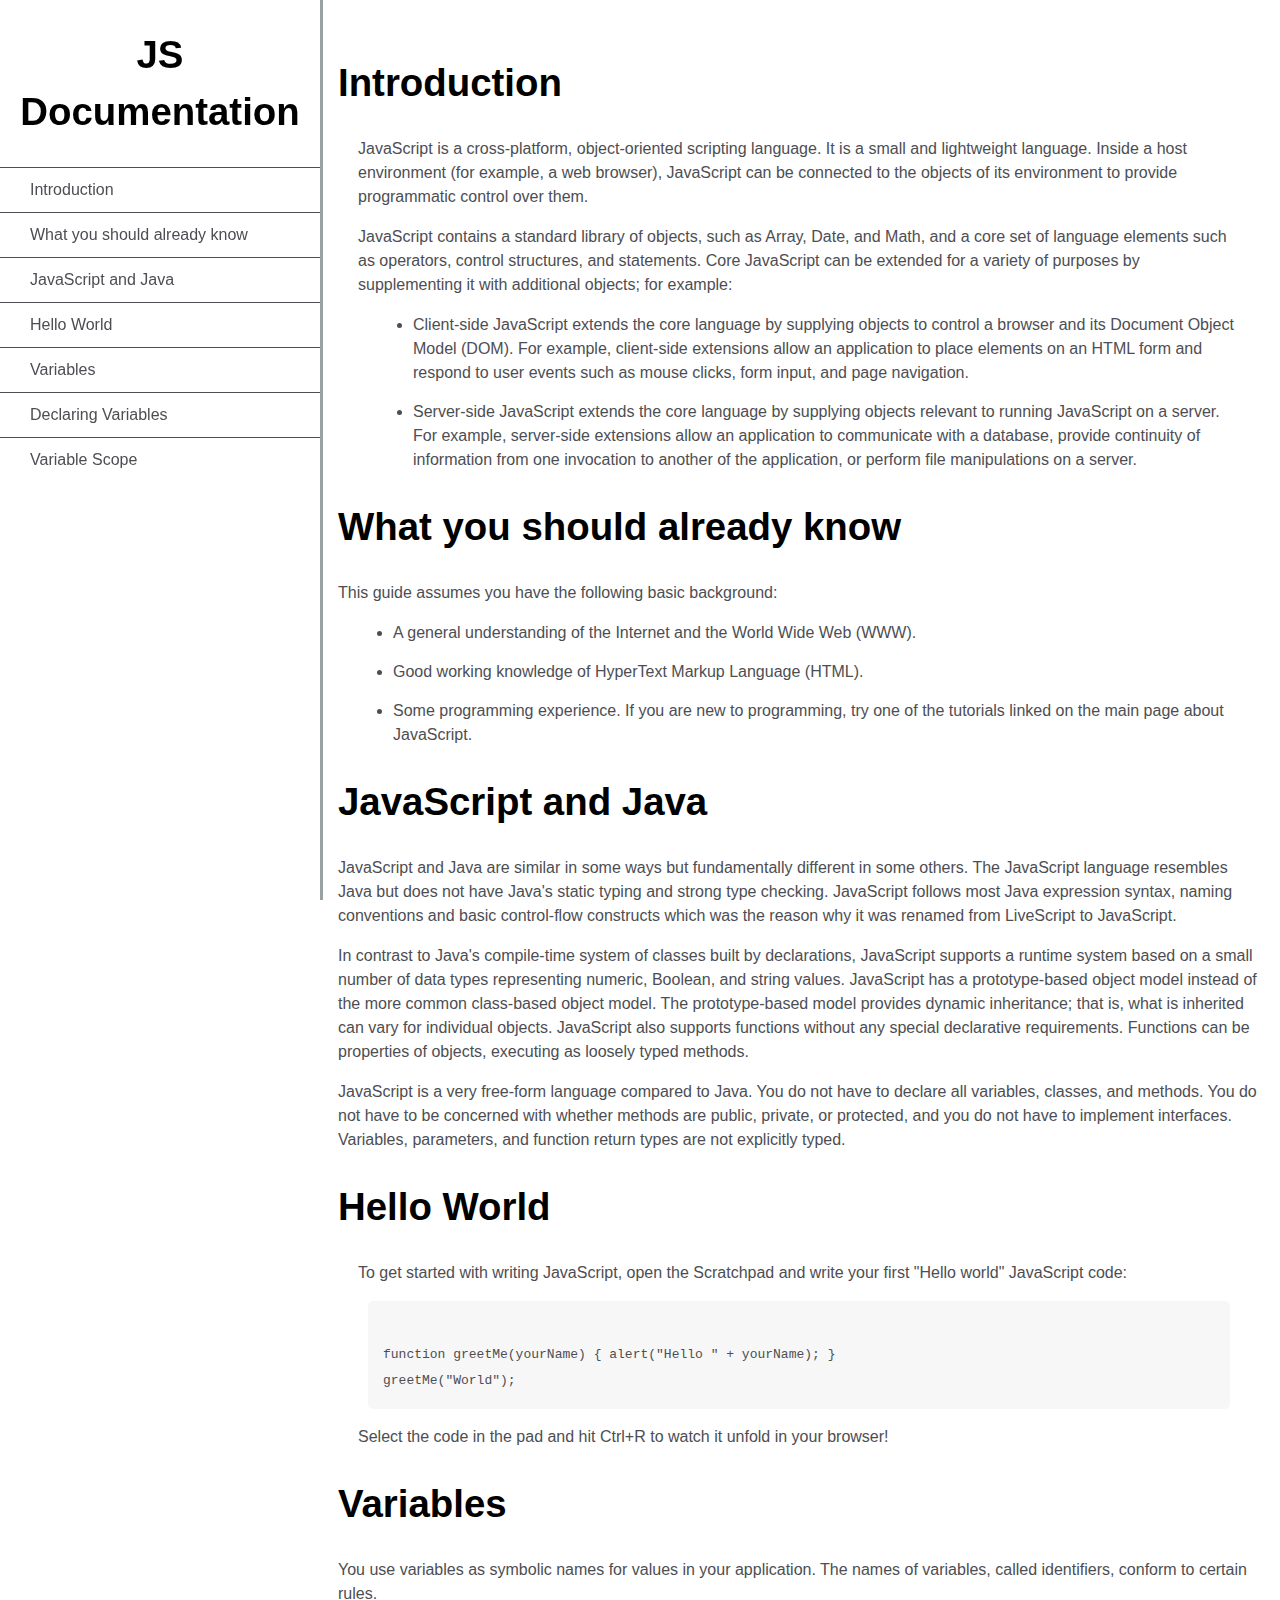
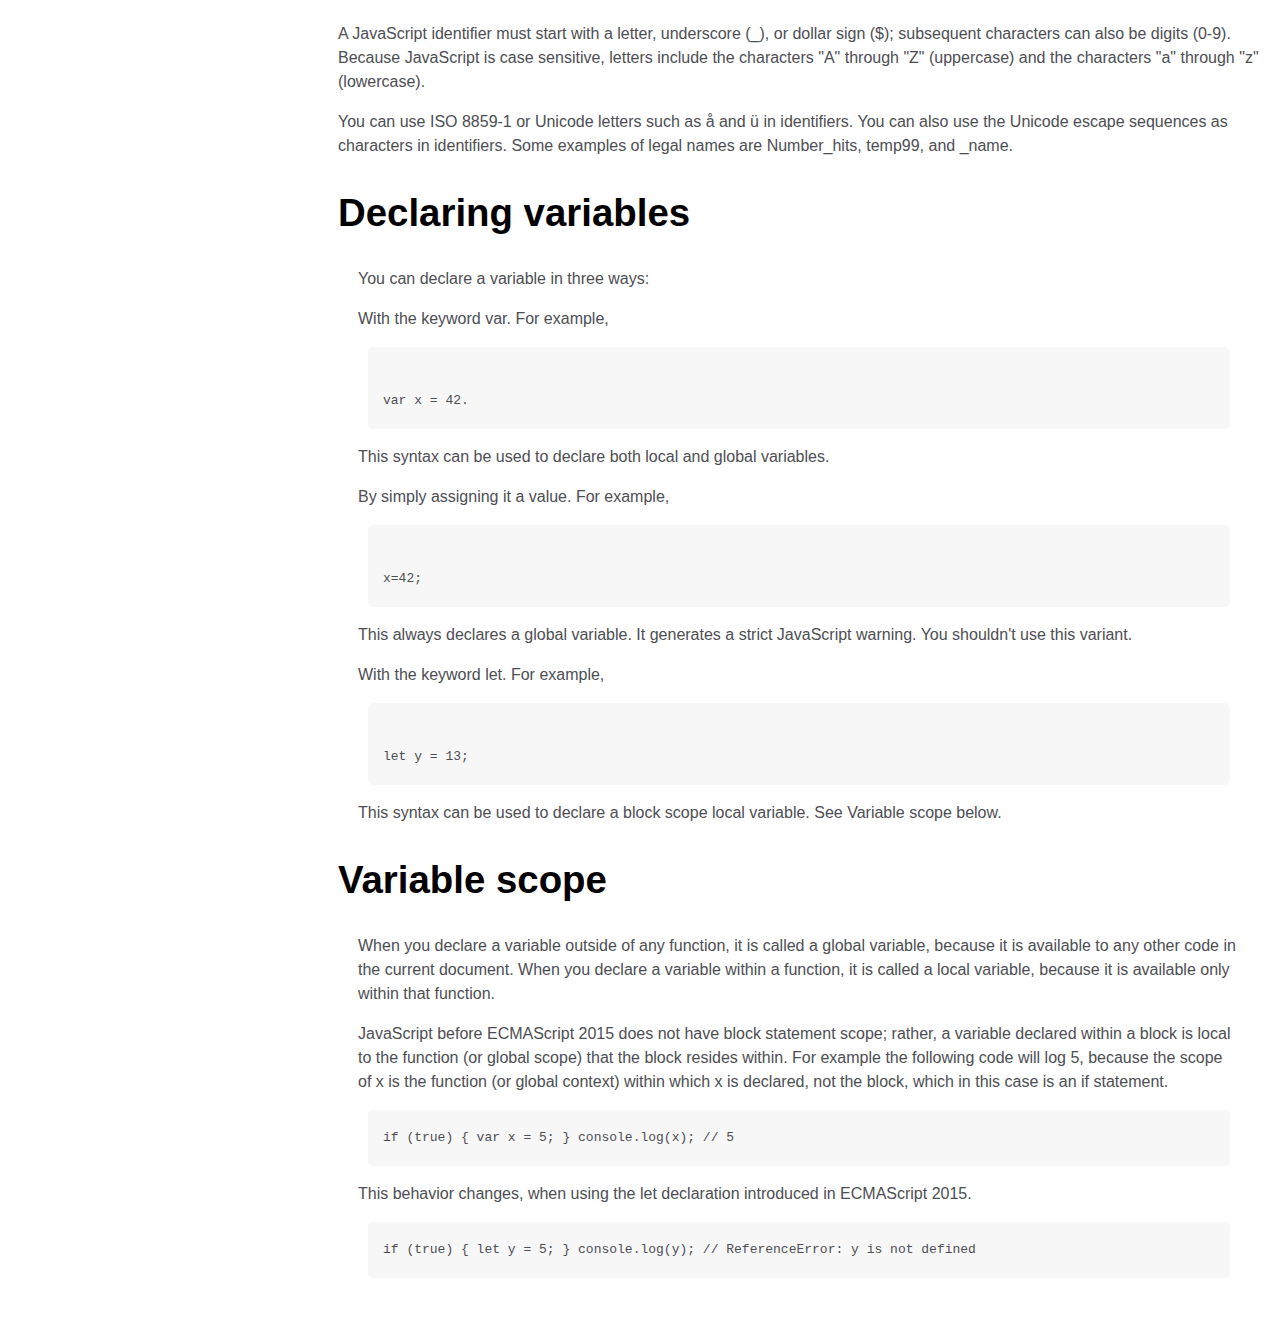
<file: index.html>
<html>

<head>
    <title>Javascript Documentation Page</title>
    <link rel="stylesheet" href="technical_documentation_page.css">
</head>

<body>
    <script type="text/javascript" src="https://cdn.freecodecamp.org/testable-projects-fcc/v1/bundle.js"></script>

    <main id="main-doc">

        <nav id="navbar">

            <header id="JS_Documentation">
                <h1>JS Documentation</h1>
            </header>
            <ul>
                <li><a class="nav-link" href="#introduction">Introduction</a></li>
                <li><a class="nav-link" href="#what_you_should_already_know">What you should already
                        know</a></li></a></li>
                <li><a class="nav-link" href="#javascript_and_java">JavaScript and Java</a></li>
                <li><a class="nav-link" href="#hello_world">Hello World</a></li>
                <li><a class="nav-link" href="#variables">Variables</a></li>
                <li><a class="nav-link" href="#declaring_variables">Declaring Variables</a></li>
                <li><a class="nav-link" href="#variable_scope">Variable Scope</a></li>


            </ul>

        </nav>

        <section id="introduction" class="main-section">
            <header id="Introduction">
                <h1>Introduction</h1>
            </header>
            <article>
                <p>
                    JavaScript is a cross-platform, object-oriented scripting language. It is a small and lightweight
                    language. Inside a host environment (for example, a web browser), JavaScript can be connected to the
                    objects of its environment to provide programmatic control over them.
                </p>
                <p>
                    JavaScript contains a standard library of objects, such as Array, Date, and Math, and a core set of
                    language elements such as operators, control structures, and statements. Core JavaScript can be
                    extended for a variety of purposes by supplementing it with additional objects; for example:
                </p>
                <ul>
                    <li>
                        Client-side JavaScript extends the core language by supplying objects to control a browser and
                        its Document Object Model (DOM). For example, client-side extensions allow an application to
                        place elements on an HTML form and respond to user events such as mouse clicks, form input, and
                        page navigation.
                    </li>
                    <li>
                        Server-side JavaScript extends the core language by supplying objects relevant to running
                        JavaScript on a server. For example, server-side extensions allow an application to communicate
                        with a database, provide continuity of information from one invocation to another of the
                        application, or perform file manipulations on a server.
                    </li>
                </ul>
            </article>
        </section>

        <section id="what_you_should_already_know" class="main-section">
            <header id="What_you_should_already_know">
                <h1>What you should already know</h1>
            </header>
            <p>This guide assumes you have the following basic background:
            </p>
            <ul>
                <li>
                    A general understanding of the Internet and the World Wide Web (WWW).
                </li>
                <li>
                    Good working knowledge of HyperText Markup Language (HTML).
                </li>
                <li>
                    Some programming experience. If you are new to programming, try one of the tutorials linked on the
                    main page about JavaScript.
                </li>
            </ul>
        </section>
        <section id="javascript_and_java" class="main-section">
            <header id="JavaScript_and_Java">
                <h1>JavaScript and Java</h1>
            </header>
            <p>
                JavaScript and Java are similar in some ways but fundamentally different in some others. The JavaScript
                language resembles Java but does not have Java's static typing and strong type checking. JavaScript
                follows most Java expression syntax, naming conventions and basic control-flow constructs which was the
                reason why it was renamed from LiveScript to JavaScript.
            </p>
            <p>
                In contrast to Java's compile-time system of classes built by declarations, JavaScript supports a
                runtime system based on a small number of data types representing numeric, Boolean, and string values.
                JavaScript has a prototype-based object model instead of the more common class-based object model. The
                prototype-based model provides dynamic inheritance; that is, what is inherited can vary for individual
                objects. JavaScript also supports functions without any special declarative requirements. Functions can
                be properties of objects, executing as loosely typed methods.
            </p>
            <p>
                JavaScript is a very free-form language compared to Java. You do not have to declare all variables,
                classes, and methods. You do not have to be concerned with whether methods are public, private, or
                protected, and you do not have to implement interfaces. Variables, parameters, and function return types
                are not explicitly typed.
            </p>
        </section>
        <section id="hello_world" class="main-section">
            <header id="Hello_World">
                <h1>Hello World</h1>
            </header>
            <article>

                <p>
                    To get started with writing JavaScript, open the Scratchpad and write your first "Hello world"
                    JavaScript code:

                </p>
                <code>
                    function greetMe(yourName) { alert("Hello " + yourName); }
                    greetMe("World");
                </code>
                <p>
                    Select the code in the pad and hit Ctrl+R to watch it unfold in your browser!
                </p>
            </article>
        </section>
        <section id="variables" class="main-section">
            <header id="Variables">
                <h1>Variables</h1>
            </header>
            <p>
                You use variables as symbolic names for values in your application. The names of variables, called
                identifiers, conform to certain rules.
            </p>
            <p>
                A JavaScript identifier must start with a letter, underscore (_), or dollar sign ($); subsequent
                characters can also be digits (0-9). Because JavaScript is case sensitive, letters include the
                characters "A" through "Z" (uppercase) and the characters "a" through "z" (lowercase).
            </p>
            <p>
                You can use ISO 8859-1 or Unicode letters such as å and ü in identifiers. You can also use the Unicode
                escape sequences as characters in identifiers. Some examples of legal names are Number_hits, temp99, and
                _name.
            </p>
        </section>
        <section id="declaring_variables" class="main-section">
            <header id="Declaring_Variables">
                <h1>Declaring variables</h1>
            </header>
            <article>
                <p>
                <p>You can declare a variable in three ways:</p>
                <p>With the keyword var. For example,</p>
                <code>
                    var x = 42.
                </code>
                <p>This syntax can be used to declare both local and global variables.</p>
                </p>
                <p>
                <p>By simply assigning it a value. For example,</p>
                <code>
                        x=42;
                    </code>
                <p>This always declares a global variable. It generates a strict JavaScript warning. You shouldn't use
                    this variant.</p>
                </p>
                <p>
                <p>With the keyword let. For example,</p>
                <code>
                        let y = 13;
                    </code>
                <p>This syntax can be used to declare a block scope local variable. See Variable scope below.</p>
                </p>
            </article>
        </section>
        <section id="variable_scope" class="main-section">

            <header id="Variable_scope">
                <h1>Variable scope</h1>
            </header>
            <article>
                <p>
                    When you declare a variable outside of any function, it is called a global variable, because it is
                    available to any other code in the current document. When you declare a variable within a function,
                    it is called a local variable, because it is available only within that function.
                </p>
                <p>
                    JavaScript before ECMAScript 2015 does not have block statement scope; rather, a variable declared
                    within a block is local to the function (or global scope) that the block resides within. For example
                    the following code will log 5, because the scope of x is the function (or global context) within
                    which x is declared, not the block, which in this case is an if statement.
                </p>
                <code>if (true) { var x = 5; } console.log(x); // 5</code>
                <p>
                    This behavior changes, when using the let declaration introduced in ECMAScript 2015.
                </p>
                <code>if (true) { let y = 5; } console.log(y); // ReferenceError: y is not defined</code>
            </article>
        </section>


    </main>

</body>

</html>
</file>
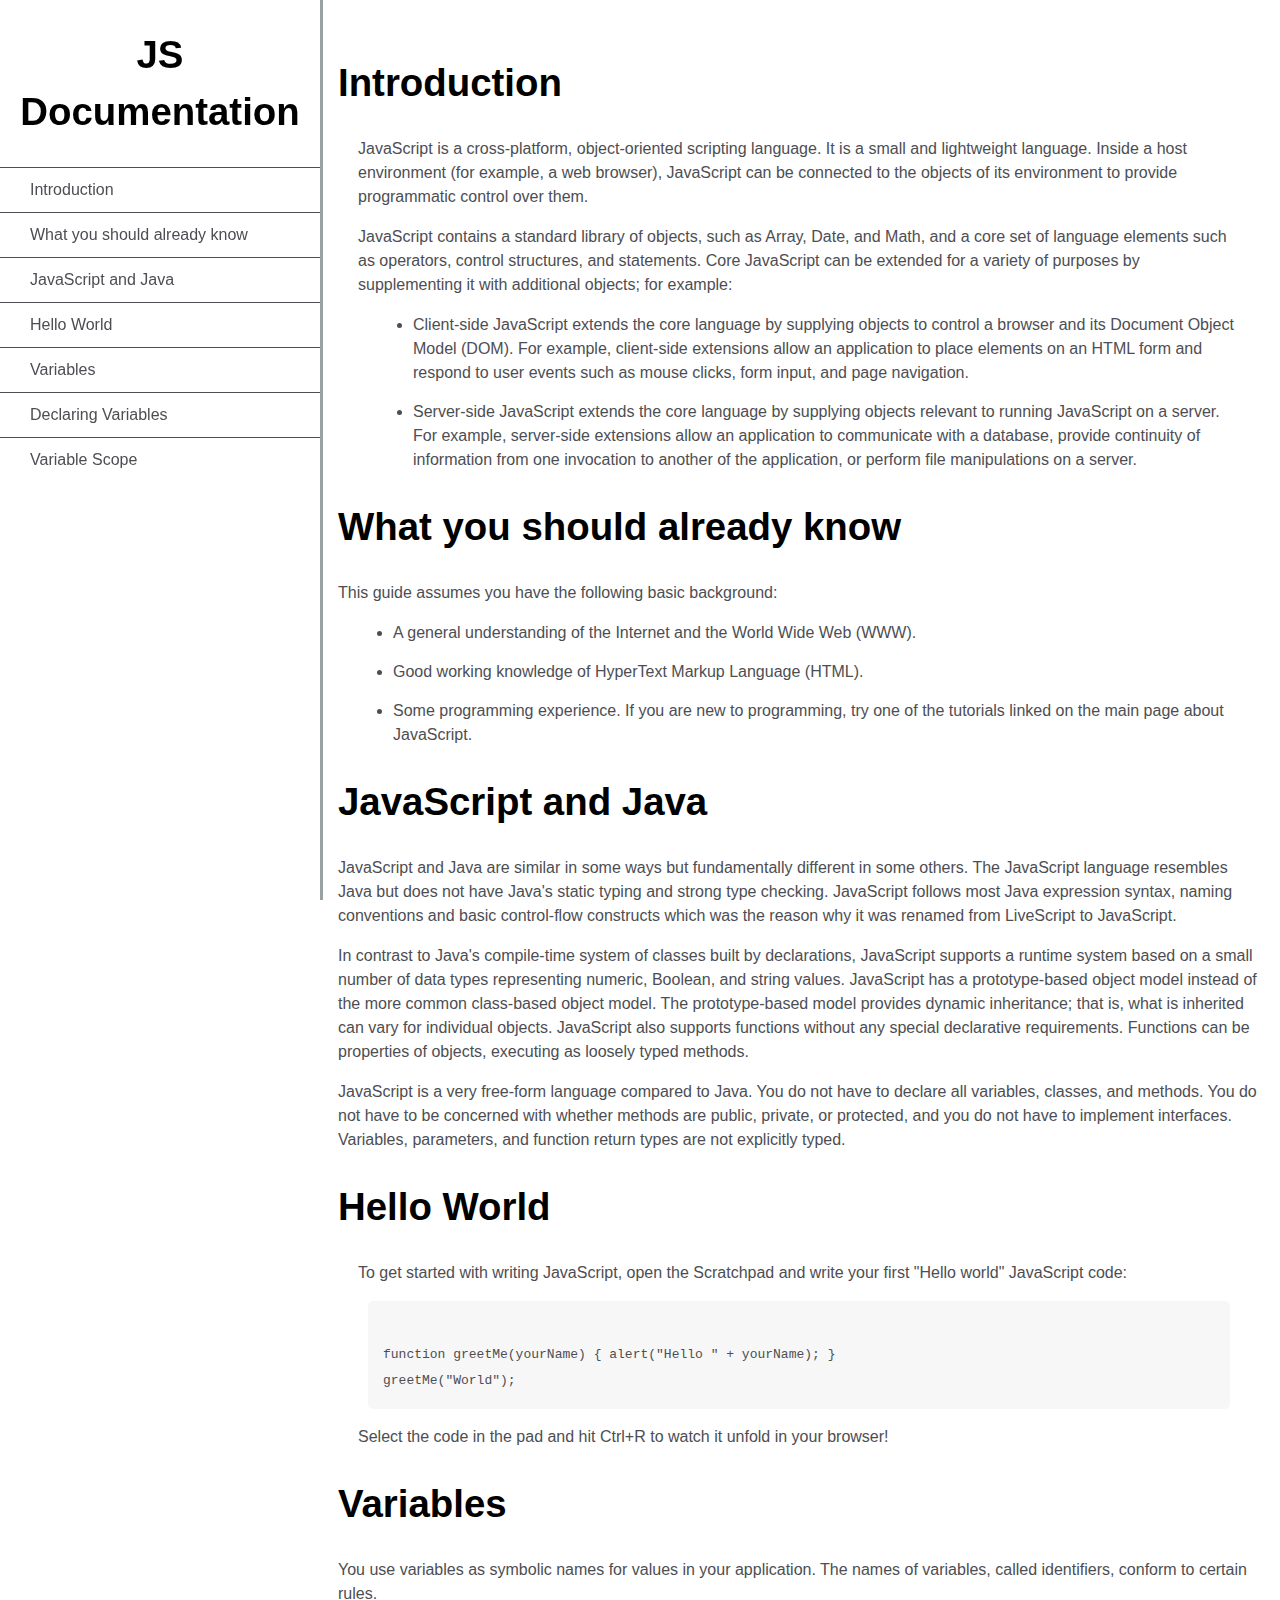
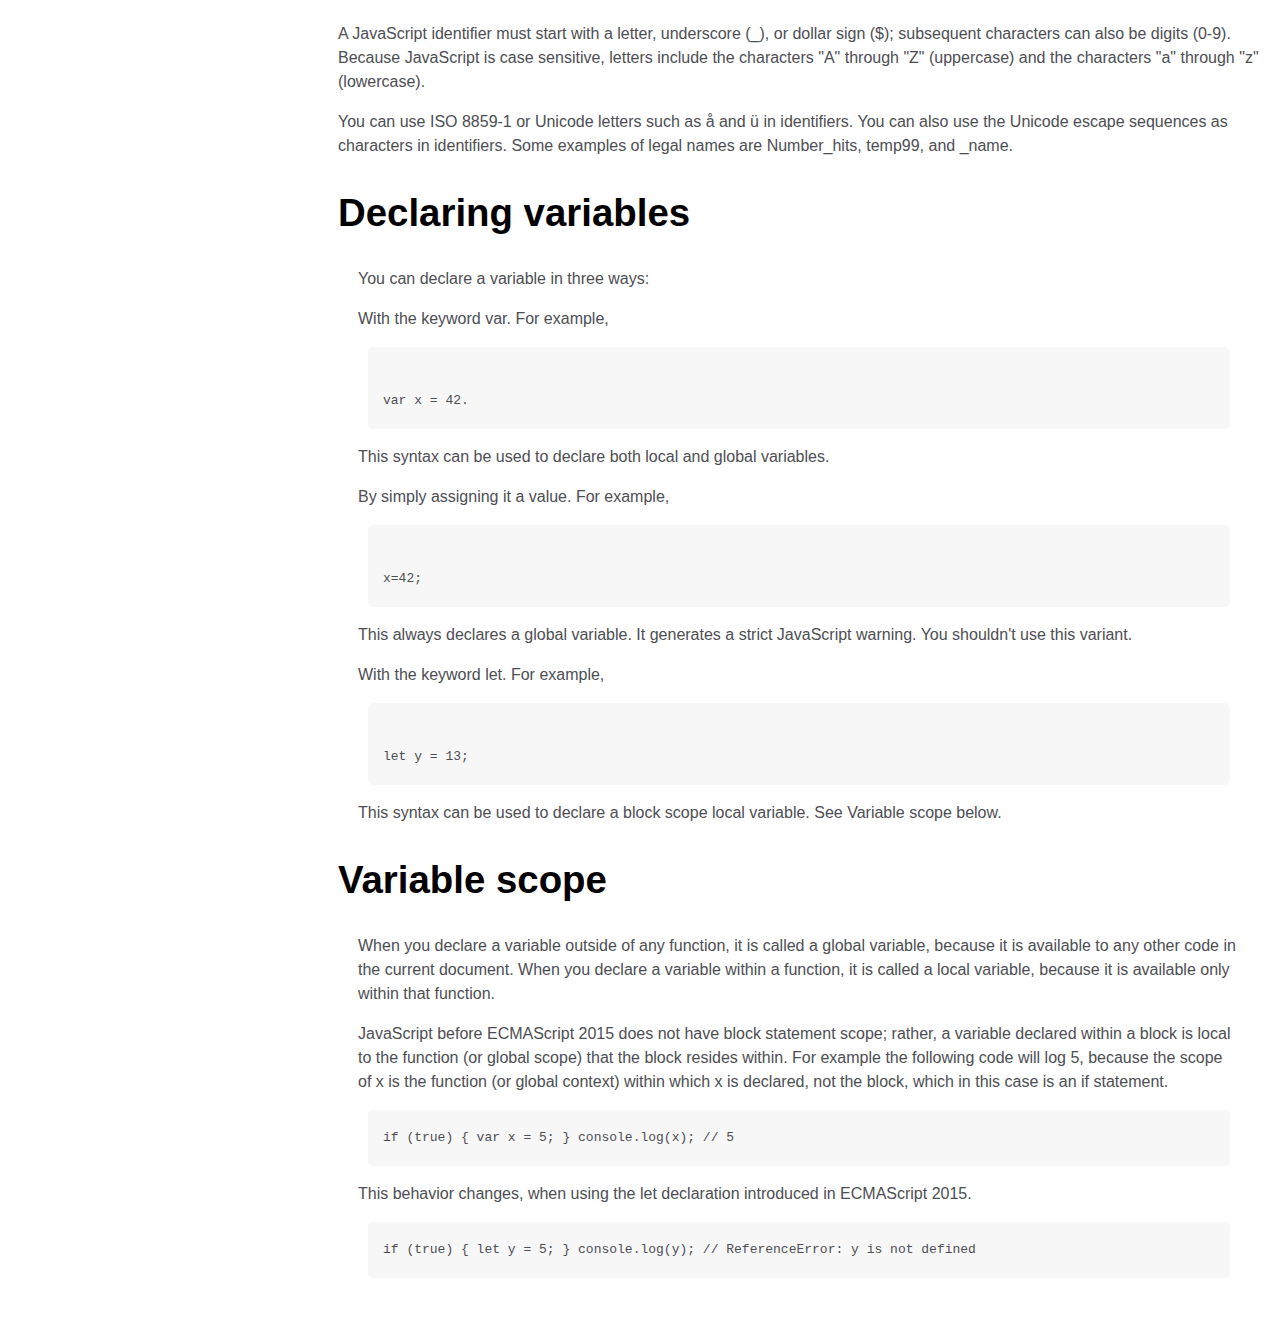
<file: technical_documentation_page.html>
<html>

<head>
    <title>Technical Documentation Page</title>
    <link rel="stylesheet" href="technical_documentation_page.css">
</head>

<body>
    <script type="text/javascript" src="https://cdn.freecodecamp.org/testable-projects-fcc/v1/bundle.js"></script>

    <main id="main-doc">

        <nav id="navbar">

            <header id="JS_Documentation">
                <h1>JS Documentation</h1>
            </header>
            <ul>
                <li><a class="nav-link" href="#introduction">Introduction</a></li>
                <li><a class="nav-link" href="#what_you_should_already_know">What you should already
                        know</a></li></a></li>
                <li><a class="nav-link" href="#javascript_and_java">JavaScript and Java</a></li>
                <li><a class="nav-link" href="#hello_world">Hello World</a></li>
                <li><a class="nav-link" href="#variables">Variables</a></li>
                <li><a class="nav-link" href="#declaring_variables">Declaring Variables</a></li>
                <li><a class="nav-link" href="#variable_scope">Variable Scope</a></li>


            </ul>

        </nav>

        <section id="introduction" class="main-section">
            <header id="Introduction">
                <h1>Introduction</h1>
            </header>
            <article>
                <p>
                    JavaScript is a cross-platform, object-oriented scripting language. It is a small and lightweight
                    language. Inside a host environment (for example, a web browser), JavaScript can be connected to the
                    objects of its environment to provide programmatic control over them.
                </p>
                <p>
                    JavaScript contains a standard library of objects, such as Array, Date, and Math, and a core set of
                    language elements such as operators, control structures, and statements. Core JavaScript can be
                    extended for a variety of purposes by supplementing it with additional objects; for example:
                </p>
                <ul>
                    <li>
                        Client-side JavaScript extends the core language by supplying objects to control a browser and
                        its Document Object Model (DOM). For example, client-side extensions allow an application to
                        place elements on an HTML form and respond to user events such as mouse clicks, form input, and
                        page navigation.
                    </li>
                    <li>
                        Server-side JavaScript extends the core language by supplying objects relevant to running
                        JavaScript on a server. For example, server-side extensions allow an application to communicate
                        with a database, provide continuity of information from one invocation to another of the
                        application, or perform file manipulations on a server.
                    </li>
                </ul>
            </article>
        </section>

        <section id="what_you_should_already_know" class="main-section">
            <header id="What_you_should_already_know">
                <h1>What you should already know</h1>
            </header>
            <p>This guide assumes you have the following basic background:
            </p>
            <ul>
                <li>
                    A general understanding of the Internet and the World Wide Web (WWW).
                </li>
                <li>
                    Good working knowledge of HyperText Markup Language (HTML).
                </li>
                <li>
                    Some programming experience. If you are new to programming, try one of the tutorials linked on the
                    main page about JavaScript.
                </li>
            </ul>
        </section>
        <section id="javascript_and_java" class="main-section">
            <header id="JavaScript_and_Java">
                <h1>JavaScript and Java</h1>
            </header>
            <p>
                JavaScript and Java are similar in some ways but fundamentally different in some others. The JavaScript
                language resembles Java but does not have Java's static typing and strong type checking. JavaScript
                follows most Java expression syntax, naming conventions and basic control-flow constructs which was the
                reason why it was renamed from LiveScript to JavaScript.
            </p>
            <p>
                In contrast to Java's compile-time system of classes built by declarations, JavaScript supports a
                runtime system based on a small number of data types representing numeric, Boolean, and string values.
                JavaScript has a prototype-based object model instead of the more common class-based object model. The
                prototype-based model provides dynamic inheritance; that is, what is inherited can vary for individual
                objects. JavaScript also supports functions without any special declarative requirements. Functions can
                be properties of objects, executing as loosely typed methods.
            </p>
            <p>
                JavaScript is a very free-form language compared to Java. You do not have to declare all variables,
                classes, and methods. You do not have to be concerned with whether methods are public, private, or
                protected, and you do not have to implement interfaces. Variables, parameters, and function return types
                are not explicitly typed.
            </p>
        </section>
        <section id="hello_world" class="main-section">
            <header id="Hello_World">
                <h1>Hello World</h1>
            </header>
            <article>

                <p>
                    To get started with writing JavaScript, open the Scratchpad and write your first "Hello world"
                    JavaScript code:

                </p>
                <code>
                    function greetMe(yourName) { alert("Hello " + yourName); }
                    greetMe("World");
                </code>
                <p>
                    Select the code in the pad and hit Ctrl+R to watch it unfold in your browser!
                </p>
            </article>
        </section>
        <section id="variables" class="main-section">
            <header id="Variables">
                <h1>Variables</h1>
            </header>
            <p>
                You use variables as symbolic names for values in your application. The names of variables, called
                identifiers, conform to certain rules.
            </p>
            <p>
                A JavaScript identifier must start with a letter, underscore (_), or dollar sign ($); subsequent
                characters can also be digits (0-9). Because JavaScript is case sensitive, letters include the
                characters "A" through "Z" (uppercase) and the characters "a" through "z" (lowercase).
            </p>
            <p>
                You can use ISO 8859-1 or Unicode letters such as å and ü in identifiers. You can also use the Unicode
                escape sequences as characters in identifiers. Some examples of legal names are Number_hits, temp99, and
                _name.
            </p>
        </section>
        <section id="declaring_variables" class="main-section">
            <header id="Declaring_Variables">
                <h1>Declaring variables</h1>
            </header>
            <article>
                <p>
                <p>You can declare a variable in three ways:</p>
                <p>With the keyword var. For example,</p>
                <code>
                    var x = 42.
                </code>
                <p>This syntax can be used to declare both local and global variables.</p>
                </p>
                <p>
                <p>By simply assigning it a value. For example,</p>
                <code>
                        x=42;
                    </code>
                <p>This always declares a global variable. It generates a strict JavaScript warning. You shouldn't use
                    this variant.</p>
                </p>
                <p>
                <p>With the keyword let. For example,</p>
                <code>
                        let y = 13;
                    </code>
                <p>This syntax can be used to declare a block scope local variable. See Variable scope below.</p>
                </p>
            </article>
        </section>
        <section id="variable_scope" class="main-section">

            <header id="Variable_scope">
                <h1>Variable scope</h1>
            </header>
            <article>
                <p>
                    When you declare a variable outside of any function, it is called a global variable, because it is
                    available to any other code in the current document. When you declare a variable within a function,
                    it is called a local variable, because it is available only within that function.
                </p>
                <p>
                    JavaScript before ECMAScript 2015 does not have block statement scope; rather, a variable declared
                    within a block is local to the function (or global scope) that the block resides within. For example
                    the following code will log 5, because the scope of x is the function (or global context) within
                    which x is declared, not the block, which in this case is an if statement.
                </p>
                <code>if (true) { var x = 5; } console.log(x); // 5</code>
                <p>
                    This behavior changes, when using the let declaration introduced in ECMAScript 2015.
                </p>
                <code>if (true) { let y = 5; } console.log(y); // ReferenceError: y is not defined</code>
            </article>
        </section>


    </main>

</body>

</html>
</file>
<file: technical_documentation_page.css>
body {
  min-width: 290px;
  color: #4d4e53;
  background-color: #ffffff;
  font-family:'Segoe UI', Tahoma, Geneva, Verdana, sans-serif;
  line-height: 1.5;
}
#navbar {
  position:fixed;
  min-width: 290px;
  top:0px;
  left:0px;
  width: 320px;
  height:100%;
  border-right: solid;
  border-color: rgba(0, 22, 22, 0.4);
}
header {
  color:black;
  margin:10px;
  text-align:center;
  font-size: 1.2em;
  font-weight: thin;
}
#main-doc header {
  text-align: left;
  margin: 0px; 
}
#navbar ul {
  height:88%;
  padding:0;
  overflow-y: auto;
  overflow-x: hidden;
}
#navbar li {
  color: #4d4e53;
  border-top: 1px solid;
  list-style: none;
  position:relative;
  width: 100%;
}
#navbar a {
  display:block;
  padding: 10px 30px;
  color:#4d4e53;
  text-decoration:none;
  cursor: pointer;  
}
#main-doc {
  position:absolute;
  margin-left: 310px;
  padding:20px;
  margin-bottom: 110px;
}
section article {
  color:#4d4e53;
  margin:20px;
  font-size: 1em;
}
section li {
  margin: 15px 0px 0px 15px;
}
code {
  display:block;
  text-align:left;
  white-space: pre-line;
  position:relative;
  word-break: normal;
  word-wrap:normal;
  line-height: 2;
  background-color: #f7f7f7;
  padding: 15px;
  margin:10px;
  border-radius: 5px;  
}
#navbar header {
  text-align:center;
}
@media only screen and (max-width: 815px) {
  /* For mobile phones: */
  #navbar ul {
    border: 1px solid;
    height: 207px;
  }

  #navbar {
    background-color: white;
    position: ;
    top: 0;
    padding: 0;
    margin: 0;
    width: 100%;
    max-height: 275px;
    border: none;
    z-index: 1;
    border-bottom: 2px;
  }

  #main-doc {
    position: relative;
    margin-left: 0px;
    margin-top: 270px;
  }
}

@media only screen and (max-width: 400px) {
  #main-doc {
    margin-left: -10px;
  }

  code {
    margin-left: -20px;
    width: 100%;
    padding: 15px;
    padding-left: 10px;
    padding-right: 45px;
    min-width: 233px;
  }
}
</file>
